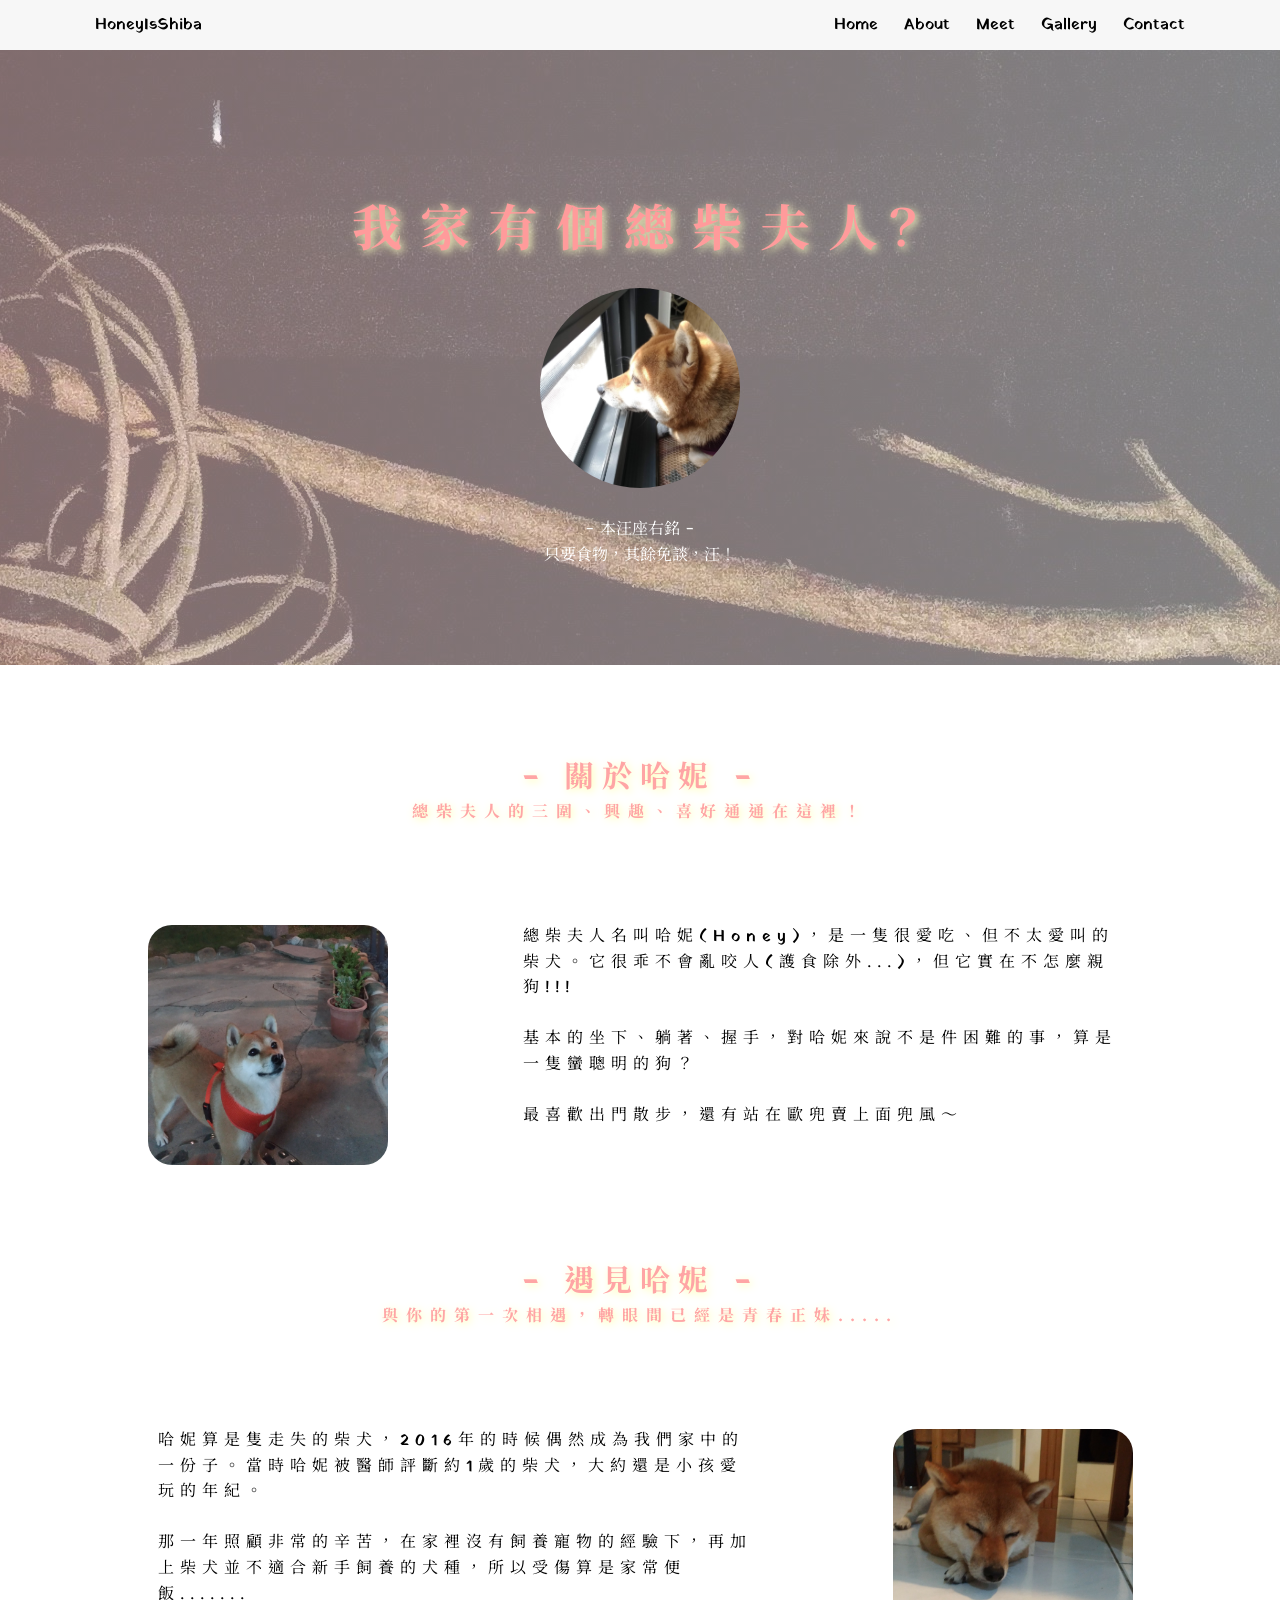
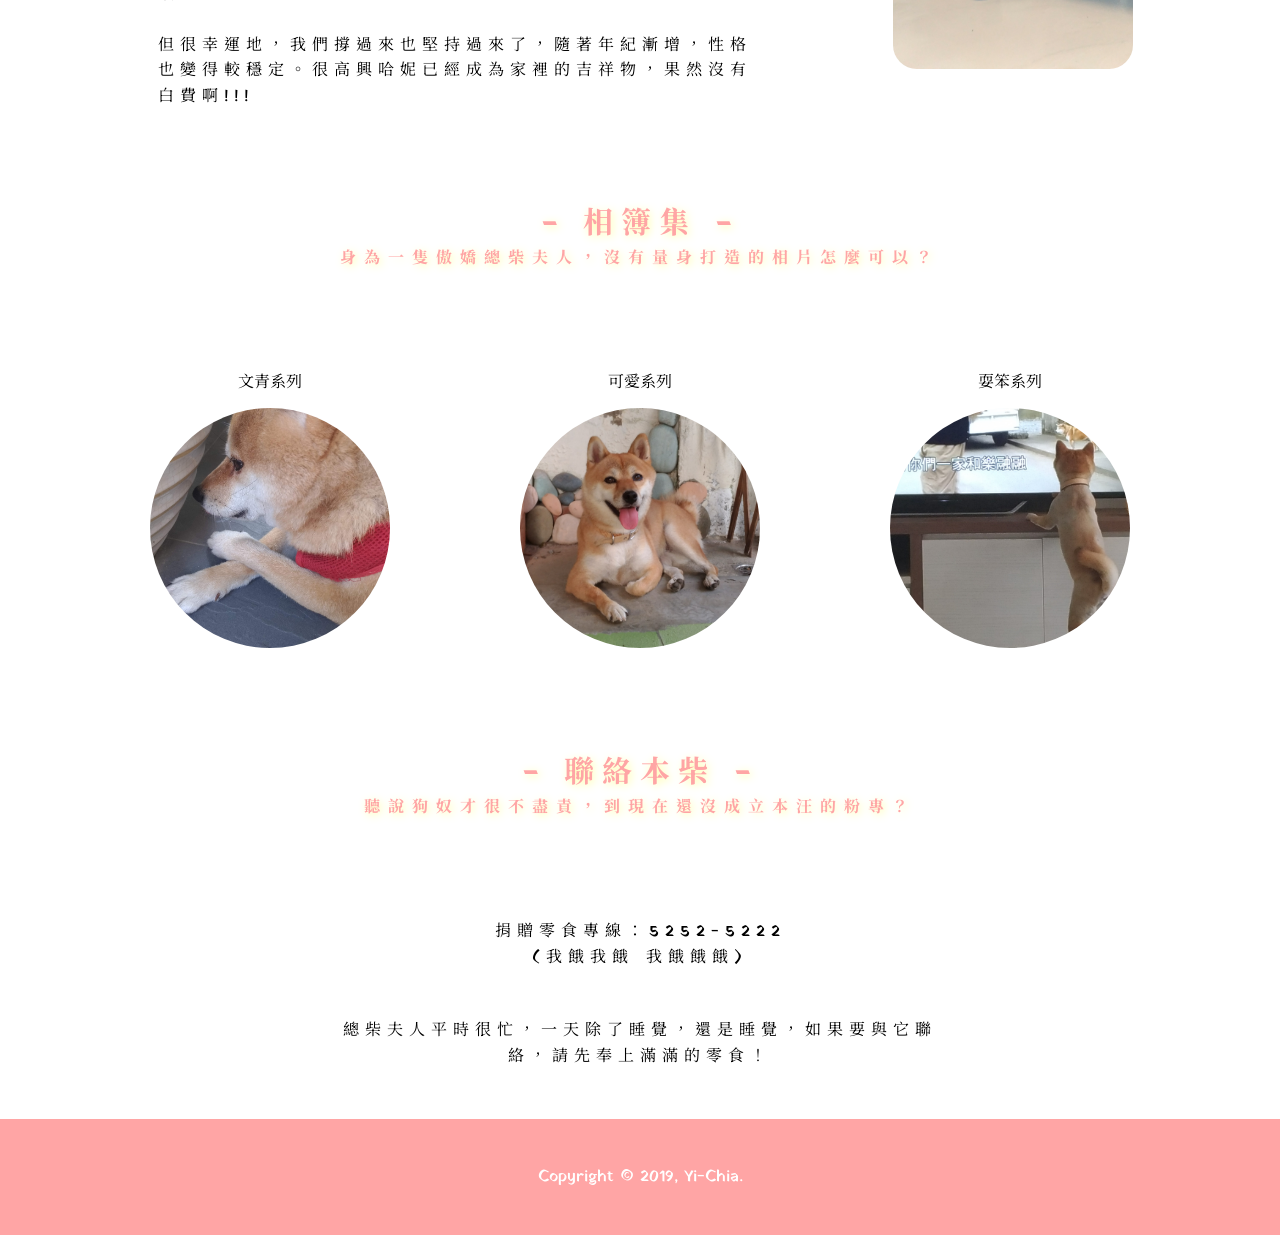
<file: index.html>
<!DOCTYPE html>
<html lang="en">
  <head>
    <meta charset="UTF-8" />
    <meta name="viewport" content="width=device-width, initial-scale=1.0" />
    <meta http-equiv="X-UA-Compatible" content="ie=edge" />
    <title>我家總柴夫人是Honey</title>

    <link
      rel="stylesheet"
      href="https://stackpath.bootstrapcdn.com/bootstrap/4.3.1/css/bootstrap.min.css"
    />
    <link
      rel="stylesheet"
      href="https://cdnjs.cloudflare.com/ajax/libs/font-awesome/4.7.0/css/font-awesome.min.css"
    />
    <link
      href="https://fonts.googleapis.com/css?family=Noto+Serif+TC:400,700"
      rel="stylesheet"
    />
    <link
      href="https://fonts.googleapis.com/css?family=Yatra+One"
      rel="stylesheet"
    />
    <!-- <link rel="stylesheet" href="./style/Sass/HoneyIsADog.scss" /> -->
    <link rel="stylesheet" href="./style/Css/HoneyIsADog.min.css" />
  </head>

  <body>
    <header class="sticky-top">
      <div class="container">
        <div class="topnav" id="topnav">
          <a class="logo" href="#home">HoneyIsShiba</a>

          <a href="#home">Home</a>
          <a href="#about">About</a>
          <a href="#meet">Meet</a>
          <a href="#gallery">Gallery</a>
          <a href="#contact">Contact</a>
          <a href="javascript:void(0)" style="font-size:15px;" class="icon"
            >&#9776;</a
          >
        </div>
      </div>
    </header>

    <div id="home" class="jumbortron l__bgImg  l__bgImg--gradient">
      <div class="container">
        <div class="imgContent">
          <div class="imgContent__title text-center text-shadow">
            我 家 有 個 總 柴 夫 人？
          </div>
          <div class="imgContent__img"></div>
          <p class="imgContent__info">
            - 本汪座右銘 - <br />
            只要食物，其餘免談，汪！
          </p>
        </div>
      </div>
    </div>

    <div class="block__content" id="about">
      <div class="container">
        <div class="category text-center text-shadow">
          - 關於哈妮 -
          <br />
          <span>總柴夫人的三圍、興趣、喜好通通在這裡！</span>
        </div>

        <div class="content d__inline-flex flex-md-row flex-sm-column">
          <div class="content__img content__img--about"></div>

          <div class="content__info">
            <p>
              總柴夫人名叫哈妮(Honey)，是一隻很愛吃、但不太愛叫的柴犬。它很乖不會亂咬人(護食除外...)，但它實在不怎麼親狗!!!
              <br />
              <br />
              基本的坐下、躺著、握手，對哈妮來說不是件困難的事，算是一隻蠻聰明的狗？
              <br />
              <br />
              最喜歡出門散步，還有站在歐兜賣上面兜風～
            </p>
          </div>
        </div>
      </div>
    </div>

    <div class="block__content" id="meet">
      <div class="container">
        <div class="category text-center text-shadow">
          - 遇見哈妮 -
          <br />
          <span>與你的第一次相遇，轉眼間已經是青春正妹.....</span>
        </div>
        <div class="content d__inline-flex flex-md-row-reverse flex-sm-column">
          <div class="content__img content__img--meet"></div>
          <div class="content__info">
            <p>
              哈妮算是隻走失的柴犬，2016年的時候偶然成為我們家中的一份子。當時哈妮被醫師評斷約1歲的柴犬，大約還是小孩愛玩的年紀。
              <br />
              <br />那一年照顧非常的辛苦，在家裡沒有飼養寵物的經驗下，再加上柴犬並不適合新手飼養的犬種，所以受傷算是家常便飯.......

              <br />
              <br />

              但很幸運地，我們撐過來也堅持過來了，隨著年紀漸增，性格也變得較穩定。很高興哈妮已經成為家裡的吉祥物，果然沒有白費啊!!!
            </p>
          </div>
        </div>
      </div>
    </div>

    <div class="block__content" id="gallery">
      <div class="container">
        <div class="category text-center text-shadow">
          - 相簿集 -
          <br />
          <span>身為一隻傲嬌總柴夫人，沒有量身打造的相片怎麼可以？</span>
        </div>
        <div class="content">
          <div class="imgList d__inline-flex flex-md-row flex-sm-column">
            <div>
              文青系列
              <div class="imgList__img imgList__img--hipster"></div>
            </div>
            <div>
              可愛系列
              <div class="imgList__img imgList__img--cute"></div>
            </div>
            <div>
              耍笨系列
              <div class="imgList__img imgList__img--stupid"></div>
            </div>
          </div>
        </div>
      </div>
    </div>

    <div class="block__content" id="contact">
      <div class="container">
        <p class="category text-center text-shadow">
          - 聯絡本柴 -
          <br />
          <span>聽說狗奴才很不盡責，到現在還沒成立本汪的粉專？</span>
        </p>
        <div class="content text-center">
          <div class="content__info m-auto">
            <p class="mb-5">
              捐贈零食專線：5252-5222
              <br />
              <span>(我餓我餓 我餓餓餓)</span>
            </p>

            <p class="mb-5">
              總柴夫人平時很忙，一天除了睡覺，還是睡覺，如果要與它聯絡，請先奉上滿滿的零食！
            </p>
          </div>
        </div>
      </div>
    </div>

    <footer class="footer">
      <div class="container">
        <div class="copyright">
          <p class="text-center">
            Copyright © 2019, Yi-Chia.
          </p>
        </div>
      </div>
    </footer>

    <script src="https://cdnjs.cloudflare.com/ajax/libs/jquery/3.4.0/jquery.min.js"></script>
    <script src="https://stackpath.bootstrapcdn.com/bootstrap/4.3.1/js/bootstrap.min.js"></script>
    <script src="./main.js"></script>
  </body>
</html>
</file>
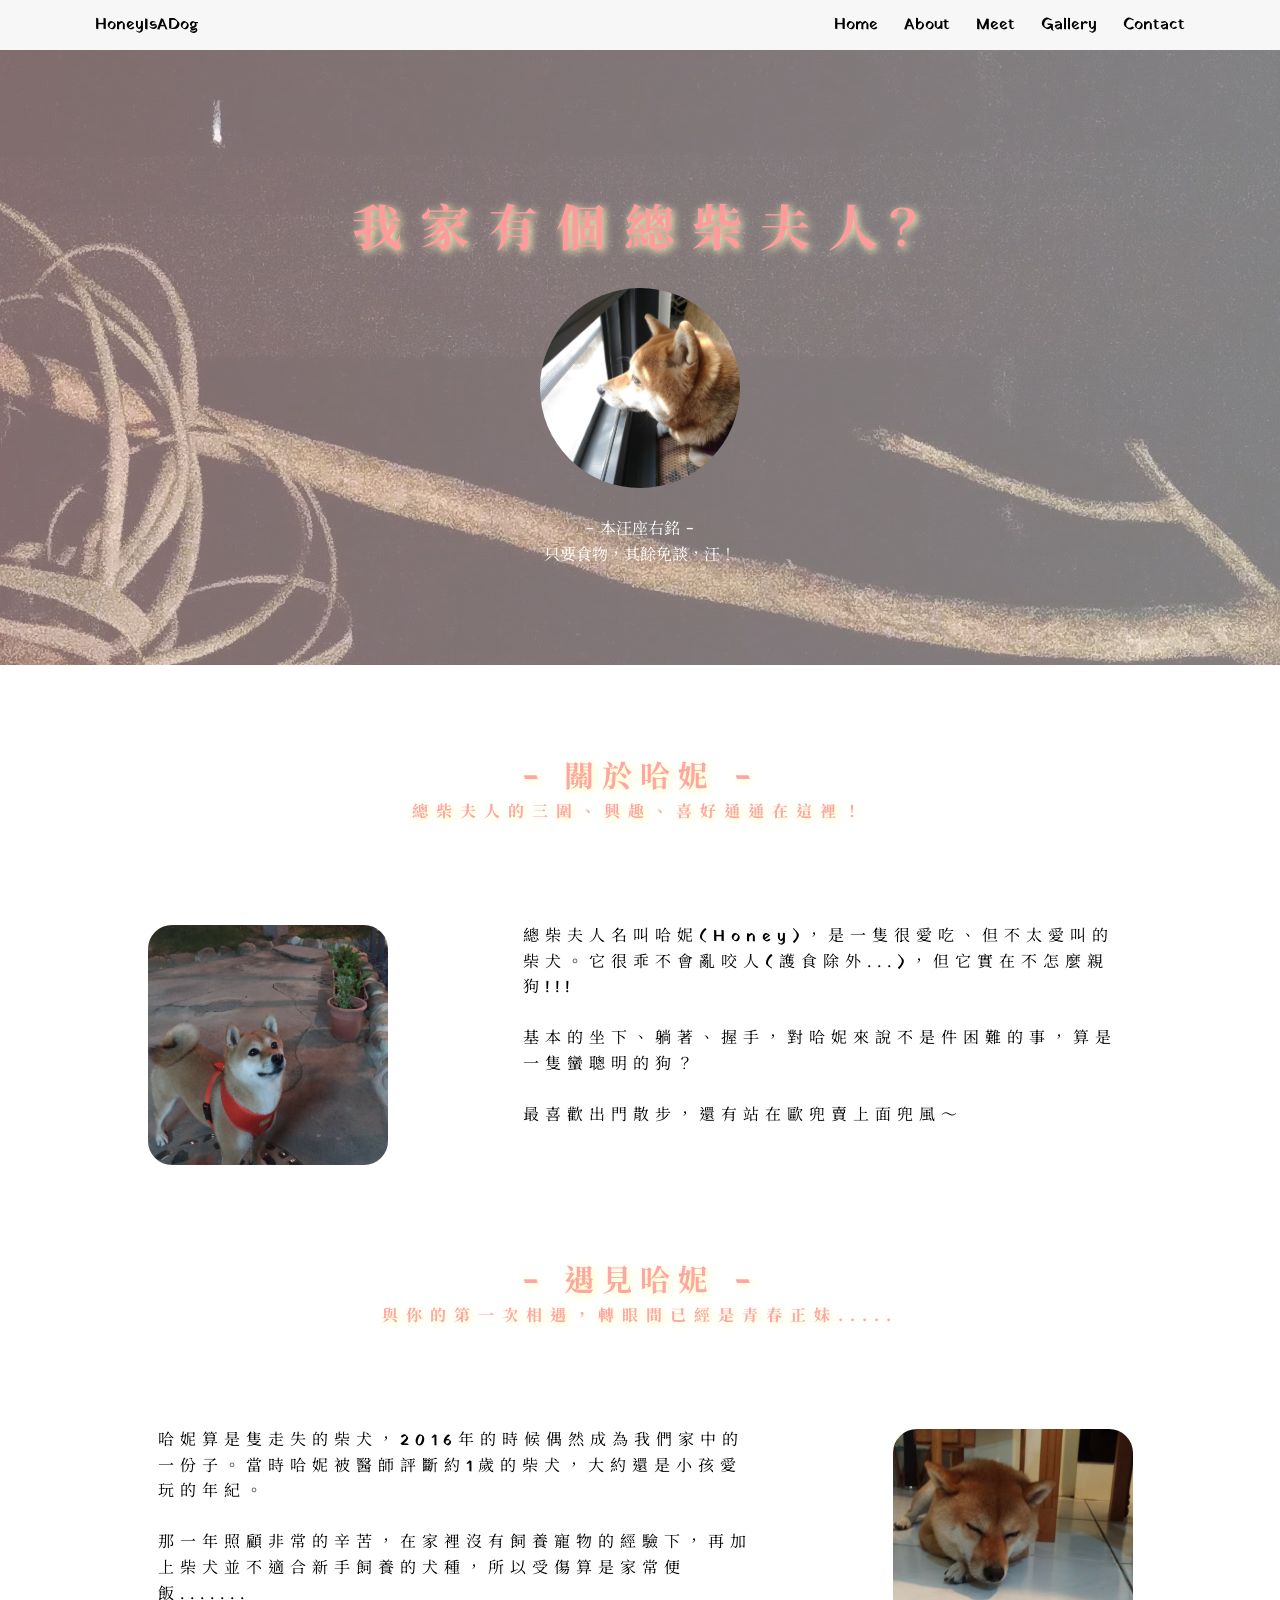
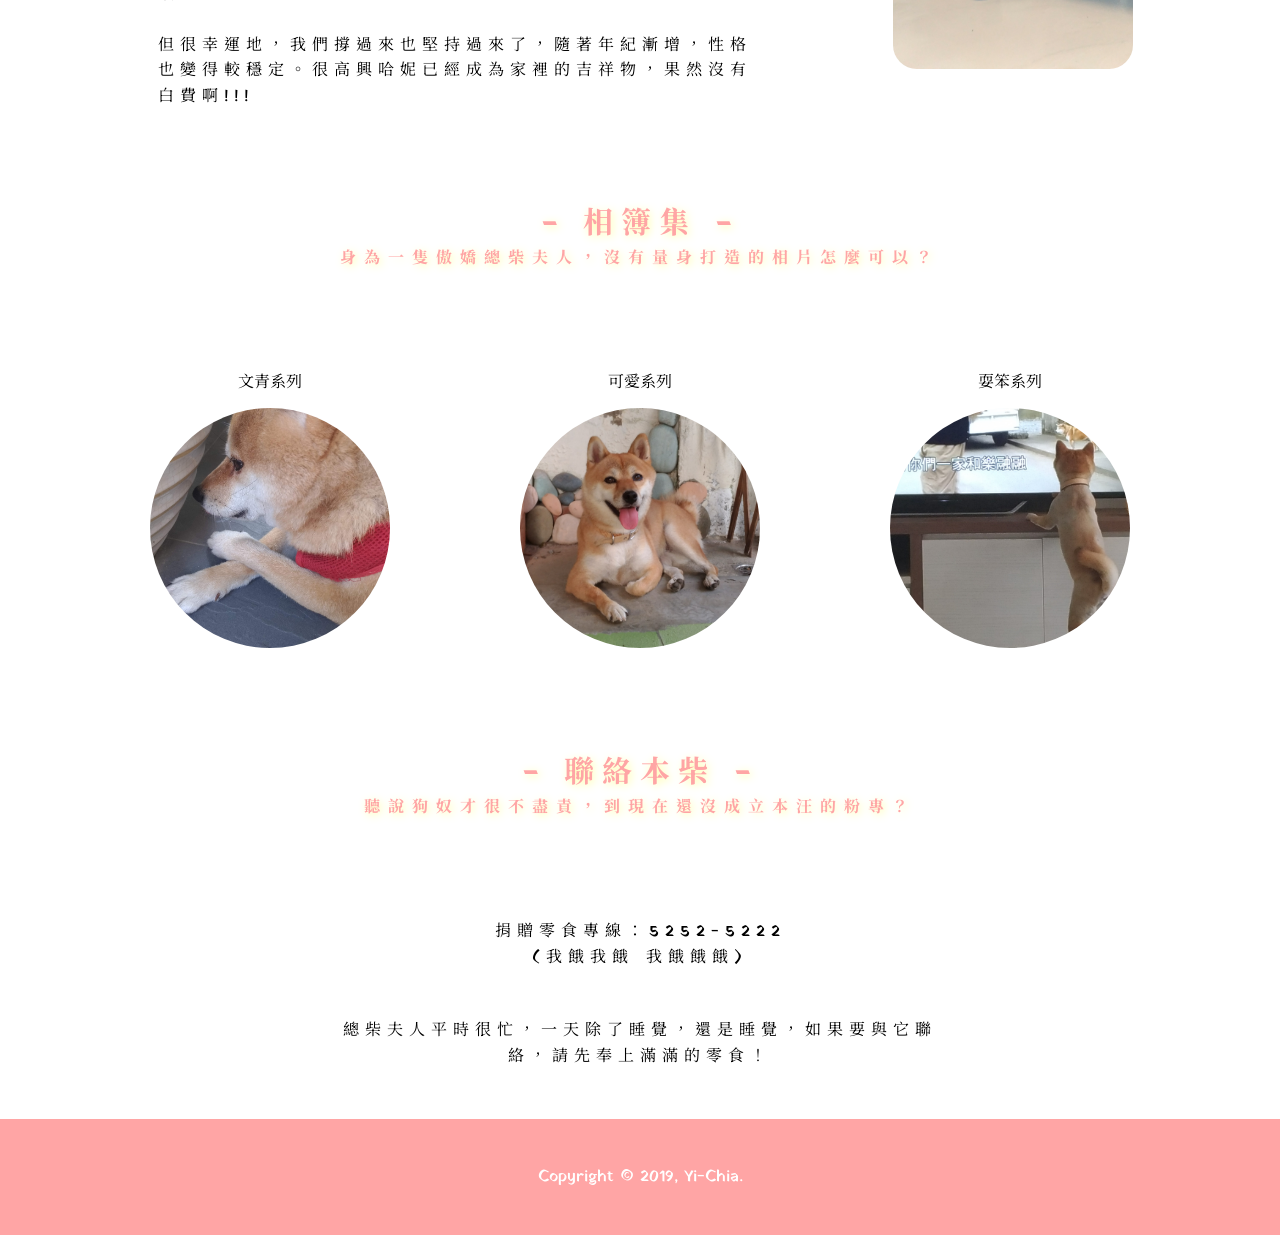
<file: HoneyIsADog.html>
<!DOCTYPE html>
<html lang="en">
  <head>
    <meta charset="UTF-8" />
    <meta name="viewport" content="width=device-width, initial-scale=1.0" />
    <meta http-equiv="X-UA-Compatible" content="ie=edge" />
    <title>我家總柴夫人是Honey</title>

    <link
      rel="stylesheet"
      href="https://stackpath.bootstrapcdn.com/bootstrap/4.3.1/css/bootstrap.min.css"
    />
    <link
      rel="stylesheet"
      href="https://cdnjs.cloudflare.com/ajax/libs/font-awesome/4.7.0/css/font-awesome.min.css"
    />
    <link
      href="https://fonts.googleapis.com/css?family=Noto+Serif+TC:400,700"
      rel="stylesheet"
    />
    <link
      href="https://fonts.googleapis.com/css?family=Yatra+One"
      rel="stylesheet"
    />
    <!-- <link rel="stylesheet" href="./style/Sass/HoneyIsADog.scss" /> -->
    <!-- <link rel="stylesheet" href="./style/Css/HoneyIsADog.css" /> -->
    <link rel="stylesheet" href="./style/Css/HoneyIsADog.min.css" />
  </head>

  <body>
    <header class="sticky-top">
      <div class="container">
        <div class="topnav" id="topnav">
          <a class="logo" href="#home">HoneyIsADog</a>

          <a href="#home">Home</a>
          <a href="#about">About</a>
          <a href="#meet">Meet</a>
          <a href="#gallery">Gallery</a>
          <a href="#contact">Contact</a>
          <a href="javascript:void(0)" style="font-size:15px;" class="icon"
            >&#9776;</a
          >
        </div>
      </div>
    </header>

    <div id="home" class="jumbortron l__bgImg  l__bgImg--gradient">
      <div class="container">
        <div class="imgContent">
          <div class="imgContent__title text-center text-shadow">
            我 家 有 個 總 柴 夫 人？
          </div>
          <div class="imgContent__img"></div>
          <p class="imgContent__info">
            - 本汪座右銘 - <br />
            只要食物，其餘免談，汪！
          </p>
        </div>
      </div>
    </div>

    <div class="block__content" id="about">
      <div class="container">
        <div class="category text-center text-shadow">
          - 關於哈妮 -
          <br />
          <span>總柴夫人的三圍、興趣、喜好通通在這裡！</span>
        </div>

        <div class="content d__inline-flex flex-md-row flex-sm-column">
          <div class="content__img content__img--about"></div>

          <div class="content__info">
            <p>
              總柴夫人名叫哈妮(Honey)，是一隻很愛吃、但不太愛叫的柴犬。它很乖不會亂咬人(護食除外...)，但它實在不怎麼親狗!!!
              <br />
              <br />
              基本的坐下、躺著、握手，對哈妮來說不是件困難的事，算是一隻蠻聰明的狗？
              <br />
              <br />
              最喜歡出門散步，還有站在歐兜賣上面兜風～
            </p>
          </div>
        </div>
      </div>
    </div>

    <div class="block__content" id="meet">
      <div class="container">
        <div class="category text-center text-shadow">
          - 遇見哈妮 -
          <br />
          <span>與你的第一次相遇，轉眼間已經是青春正妹.....</span>
        </div>
        <div class="content d__inline-flex flex-md-row-reverse flex-sm-column">
          <div class="content__img content__img--meet"></div>
          <div class="content__info">
            <p>
              哈妮算是隻走失的柴犬，2016年的時候偶然成為我們家中的一份子。當時哈妮被醫師評斷約1歲的柴犬，大約還是小孩愛玩的年紀。
              <br />
              <br />那一年照顧非常的辛苦，在家裡沒有飼養寵物的經驗下，再加上柴犬並不適合新手飼養的犬種，所以受傷算是家常便飯.......

              <br />
              <br />

              但很幸運地，我們撐過來也堅持過來了，隨著年紀漸增，性格也變得較穩定。很高興哈妮已經成為家裡的吉祥物，果然沒有白費啊!!!
            </p>
          </div>
        </div>
      </div>
    </div>

    <div class="block__content" id="gallery">
      <div class="container">
        <div class="category text-center text-shadow">
          - 相簿集 -
          <br />
          <span>身為一隻傲嬌總柴夫人，沒有量身打造的相片怎麼可以？</span>
        </div>
        <div class="content">
          <div class="imgList d__inline-flex flex-md-row flex-sm-column">
            <div>
              文青系列
              <div class="imgList__img imgList__img--hipster"></div>
            </div>
            <div>
              可愛系列
              <div class="imgList__img imgList__img--cute"></div>
            </div>
            <div>
              耍笨系列
              <div class="imgList__img imgList__img--stupid"></div>
            </div>
          </div>
        </div>
      </div>
    </div>

    <div class="block__content" id="contact">
      <div class="container">
        <p class="category text-center text-shadow">
          - 聯絡本柴 -
          <br />
          <span>聽說狗奴才很不盡責，到現在還沒成立本汪的粉專？</span>
        </p>
        <div class="content text-center">
          <div class="content__info m-auto">
            <p class="mb-5">
              捐贈零食專線：5252-5222
              <br />
              <span>(我餓我餓 我餓餓餓)</span>
            </p>

            <p class="mb-5">
              總柴夫人平時很忙，一天除了睡覺，還是睡覺，如果要與它聯絡，請先奉上滿滿的零食！
            </p>
          </div>
        </div>
      </div>
    </div>

    <footer class="footer">
      <div class="container">
        <div class="copyright">
          <p class="text-center">
            Copyright © 2019, Yi-Chia.
          </p>
        </div>
      </div>
    </footer>

    <script src="https://cdnjs.cloudflare.com/ajax/libs/jquery/3.4.0/jquery.min.js"></script>
    <script src="https://stackpath.bootstrapcdn.com/bootstrap/4.3.1/js/bootstrap.min.js"></script>
    <script src="./main.js"></script>
  </body>
</html>
</file>
<file: style/Css/HoneyIsADog.css>
@charset "UTF-8";
html,
body,
div,
span,
applet,
object,
iframe,
h1,
h2,
h3,
h4,
h5,
h6,
p,
blockquote,
pre,
a,
abbr,
acronym,
address,
big,
cite,
code,
del,
dfn,
em,
img,
ins,
kbd,
q,
s,
samp,
small,
strike,
strong,
sub,
sup,
tt,
var,
b,
u,
i,
center,
dl,
dt,
dd,
ol,
ul,
li,
fieldset,
form,
label,
legend,
table,
caption,
tbody,
tfoot,
thead,
tr,
th,
td,
article,
aside,
canvas,
details,
embed,
figure,
figcaption,
footer,
header,
hgroup,
menu,
nav,
output,
ruby,
section,
summary,
time,
mark,
audio,
video {
  margin: 0;
  padding: 0;
  border: 0;
  font-size: 100%;
  font: inherit;
  vertical-align: baseline;
}

article,
aside,
details,
figcaption,
figure,
footer,
header,
hgroup,
menu,
nav,
section {
  display: block;
}

body {
  line-height: 1;
  font-size: 16px;
  font-family: 'Yatra One', 'Noto Serif TC', 'sans-serif';
  color: #000;
  position: relative;
}

ol,
ul {
  list-style: none;
}

blockquote,
q {
  quotes: none;
}

blockquote:before, blockquote:after {
  content: '';
  content: none;
}

q:before, q:after {
  content: '';
  content: none;
}

table {
  border-collapse: collapse;
  border-spacing: 0;
}

header {
  background-color: #f7f7f7;
}

footer {
  background-color: #ffa5a5;
  padding: 50px 0;
  color: #fff;
}

.d__inline-flex {
  display: -webkit-inline-box;
  display: -ms-inline-flexbox;
  display: inline-flex;
  -ms-flex-pack: distribute;
      justify-content: space-around;
}

@media (max-width: 768px) {
  .flex-sm-column {
    -webkit-box-orient: vertical;
    -webkit-box-direction: normal;
        -ms-flex-direction: column;
            flex-direction: column;
  }
}

.topnav {
  position: relative;
  overflow: hidden;
  background-color: #f7f7f7;
  z-index: 1;
  text-align: right;
}

@media (max-width: 992px) {
  .topnav {
    text-align: left;
  }
}

.topnav a {
  display: inline-block;
  color: #000;
  text-align: center;
  padding: 17px 10px;
  text-decoration: none;
  font-size: 16px;
}

.topnav a:hover {
  background-color: #ffa5a5;
  color: white;
}

.topnav .icon {
  color: #ffa5a5;
  display: none;
}

.topnav .icon:hover {
  background-color: transparent;
  color: #000;
}

.topnav .logo {
  position: absolute;
  top: 0;
  left: 0;
}

.topnav .logo:hover {
  background-color: transparent;
  color: #000;
}

@media (max-width: 992px) {
  .topnav a:not(:first-child) {
    display: none;
  }
  .topnav a.icon {
    float: right;
    display: block;
  }
  .topnav.responsive {
    position: relative;
  }
  .topnav.responsive .icon {
    position: absolute;
    right: 0;
    top: 0;
  }
  .topnav.responsive a {
    float: none;
    display: block;
    text-align: left;
  }
  .topnav.responsive .logo {
    position: relative;
  }
}

.btn {
  padding: 10px 32px;
  margin-top: 30px;
  background-color: transparent;
  border: #ffa5a5 solid 2px;
  color: #ffa5a5;
  border-radius: 0%;
}

.btn:hover {
  background-color: #ffbfbf;
  color: #fff;
}

.btn:focus {
  -webkit-box-shadow: none;
          box-shadow: none;
}

@media (max-width: 768px) {
  .btn {
    background-color: transparent;
    border: #bfcfff solid 2px;
    color: #bfcfff;
    border-radius: 0%;
  }
  .btn:hover {
    background-color: #d9e2ff;
    color: #fff;
  }
  .btn:focus {
    -webkit-box-shadow: none;
            box-shadow: none;
  }
}

.btn-accent {
  background-color: transparent;
  border: #c8e7ed solid 2px;
  color: #c8e7ed;
  border-radius: 0%;
}

.btn-accent:hover {
  background-color: #dbeff3;
  color: #fff;
}

.btn-accent:focus {
  -webkit-box-shadow: none;
          box-shadow: none;
}

@media (max-width: 768px) {
  .btn-accent {
    background-color: transparent;
    border: #c8e4ed solid 2px;
    color: #c8e4ed;
    border-radius: 0%;
  }
  .btn-accent:hover {
    background-color: #dbedf3;
    color: #fff;
  }
  .btn-accent:focus {
    -webkit-box-shadow: none;
            box-shadow: none;
  }
}

.btn-support {
  background-color: transparent;
  border: #bfcfff solid 2px;
  color: #bfcfff;
  border-radius: 0%;
}

.btn-support:hover {
  background-color: #d9e2ff;
  color: #fff;
}

.btn-support:focus {
  -webkit-box-shadow: none;
          box-shadow: none;
}

@media (max-width: 768px) {
  .btn-support {
    background-color: transparent;
    border: #bfcaff solid 2px;
    color: #bfcaff;
    border-radius: 0%;
  }
  .btn-support:hover {
    background-color: #d9dfff;
    color: #fff;
  }
  .btn-support:focus {
    -webkit-box-shadow: none;
            box-shadow: none;
  }
}

.l__bgImg {
  background-image: url("/image/bg.jpg");
  width: 100%;
  height: 615px;
  background-position: top center;
  background-repeat: no-repeat;
  background-attachment: fixed;
}

.l__bgImg--gradient {
  position: relative;
}

.l__bgImg--gradient:before {
  content: '';
  position: absolute;
  top: 0;
  right: 0;
  bottom: 0;
  left: 0;
  background-image: -webkit-gradient(linear, left top, right top, from(#ffd8d8), to(#fff));
  background-image: linear-gradient(to right, #ffd8d8, #fff);
  opacity: 0.5;
}

@media (max-width: 768px) {
  .l__bgImg--gradient:before {
    background-image: none;
    background-color: #ffbfbf;
    opacity: 0.85;
  }
}

.imgContent {
  position: relative;
  line-height: 1.6;
  padding: 128px 0;
}

.imgContent__category {
  text-align: center;
}

@media (max-width: 768px) {
  .imgContent__category {
    color: #000;
  }
}

@media (max-width: 768px) {
  .imgContent__category--smColor {
    color: #f7f7f7;
  }
}

.imgContent__title {
  font-size: 50px;
  font-weight: 700;
  margin: 15px 0;
  color: #ff9b9b;
}

.imgContent__title[class*='text-shadow'] {
  text-shadow: 2px 2px 8px #ffffc2;
}

@media (max-width: 768px) {
  .imgContent__title {
    font-size: 28px;
    color: white;
  }
}

@media (max-width: 768px) {
  .imgContent__title--smColor {
    color: #000;
  }
}

.imgContent__img {
  background-image: url("/image/photo_sticker.jpg");
  background-size: cover;
  background-position: center top;
  border-radius: 100%;
  width: 200px;
  height: 200px;
  margin: 0 auto;
  margin-bottom: 30px;
}

.imgContent__info {
  text-align: center;
  color: #fff;
}

@media (max-width: 768px) {
  .imgContent__info {
    color: #fff;
  }
}

@media (max-width: 768px) {
  .imgContent__info--smColor {
    color: #f7f7f7;
  }
}

.l__block--gradient {
  background-image: -webkit-gradient(linear, left top, right top, color-stop(49%, #ffffc2), color-stop(49%, #fff));
  background-image: linear-gradient(left, #ffffc2 49%, #fff 49%);
}

@media (max-width: 768px) {
  .l__block--gradient {
    background-image: -webkit-gradient(linear, left bottom, left top, color-stop(49%, #ffffc2), color-stop(49%, #fff));
    background-image: linear-gradient(bottom, #ffffc2 49%, #fff 49%);
  }
}

.category {
  font-size: 30px;
  font-weight: 700;
  letter-spacing: 8px;
  padding: 100px 0;
  color: #ffa5a5;
}

@media (max-width: 768px) {
  .category {
    padding: 60px 0;
  }
}

.category > span {
  font-size: 16px;
}

.category[class*='text-shadow'] {
  text-shadow: 2px 2px 8px #ffffa9;
}

.content {
  line-height: 1.6;
  width: 100%;
}

.content > .content__img {
  width: 240px;
  height: 240px;
  background-size: cover;
  background-position: center bottom;
  border-radius: 10%;
}

@media (max-width: 768px) {
  .content > .content__img {
    margin: 0 auto;
  }
}

.content > .content__img[class*='content__img--about'] {
  background-image: url("/image/about.jpg");
}

.content > .content__img[class*='content__img--meet'] {
  background-image: url("/image/meet.jpg");
}

.content > .content__info {
  max-width: 600px;
  letter-spacing: 6px;
  margin: 0 10px;
}

@media (max-width: 768px) {
  .content > .content__info {
    margin: 20px 0;
  }
}

.imgList {
  width: 100%;
  text-align: center;
}

.imgList__img {
  position: relative;
  width: 240px;
  height: 240px;
  background-size: cover;
  background-position: 40% 80%;
  border-radius: 50%;
  margin: 12px auto;
  cursor: pointer;
}

.imgList__img:hover:before {
  opacity: 1;
}

.imgList__img::before {
  content: '敬請期待？';
  display: block;
  opacity: 0;
  position: absolute;
  width: 100%;
  height: 100%;
  background-color: rgba(0, 0, 0, 0.5);
  color: #fff;
  font-size: 25px;
  font-weight: 700;
  -webkit-transition: 0.5s;
  transition: 0.5s;
  letter-spacing: 10px;
  border-radius: 50%;
  padding: 100px 0;
}

.imgList__img[class*='imgList__img--hipster'] {
  background-image: url("/image/hipster_1.jpg");
}

.imgList__img[class*='imgList__img--cute'] {
  background-image: url("/image/cute_1.jpg");
}

.imgList__img[class*='imgList__img--stupid'] {
  background-image: url("/image/stupid_1.jpg");
}
</file>
<file: style/Css/HoneyIsADog.min.css>
html,body,div,span,applet,object,iframe,h1,h2,h3,h4,h5,h6,p,blockquote,pre,a,abbr,acronym,address,big,cite,code,del,dfn,em,img,ins,kbd,q,s,samp,small,strike,strong,sub,sup,tt,var,b,u,i,center,dl,dt,dd,ol,ul,li,fieldset,form,label,legend,table,caption,tbody,tfoot,thead,tr,th,td,article,aside,canvas,details,embed,figure,figcaption,footer,header,hgroup,menu,nav,output,ruby,section,summary,time,mark,audio,video{margin:0;padding:0;border:0;font-size:100%;font:inherit;vertical-align:baseline}article,aside,details,figcaption,figure,footer,header,hgroup,menu,nav,section{display:block}body{line-height:1;font-size:16px;font-family:'Yatra One', 'Noto Serif TC', 'sans-serif';color:#000;position:relative}ol,ul{list-style:none}blockquote,q{quotes:none}blockquote:before,blockquote:after{content:'';content:none}q:before,q:after{content:'';content:none}table{border-collapse:collapse;border-spacing:0}header{background-color:#f7f7f7}footer{background-color:#ffa5a5;padding:50px 0;color:#fff}.d__inline-flex{display:-webkit-inline-box;display:-ms-inline-flexbox;display:inline-flex;-ms-flex-pack:distribute;justify-content:space-around}@media (max-width: 768px){.flex-sm-column{-webkit-box-orient:vertical;-webkit-box-direction:normal;-ms-flex-direction:column;flex-direction:column}}.topnav{position:relative;overflow:hidden;background-color:#f7f7f7;z-index:1;text-align:right}@media (max-width: 992px){.topnav{text-align:left}}.topnav a{display:inline-block;color:#000;text-align:center;padding:17px 10px;text-decoration:none;font-size:16px}.topnav a:hover{background-color:#ffa5a5;color:white}.topnav .icon{color:#ffa5a5;display:none}.topnav .icon:hover{background-color:transparent;color:#000}.topnav .logo{position:absolute;top:0;left:0}.topnav .logo:hover{background-color:transparent;color:#000}@media (max-width: 992px){.topnav a:not(:first-child){display:none}.topnav a.icon{float:right;display:block}.topnav.responsive{position:relative}.topnav.responsive .icon{position:absolute;right:0;top:0}.topnav.responsive a{float:none;display:block;text-align:left}.topnav.responsive .logo{position:relative}}.btn{padding:10px 32px;margin-top:30px;background-color:transparent;border:#ffa5a5 solid 2px;color:#ffa5a5;border-radius:0%}.btn:hover{background-color:#ffbfbf;color:#fff}.btn:focus{-webkit-box-shadow:none;box-shadow:none}@media (max-width: 768px){.btn{background-color:transparent;border:#bfcfff solid 2px;color:#bfcfff;border-radius:0%}.btn:hover{background-color:#d9e2ff;color:#fff}.btn:focus{-webkit-box-shadow:none;box-shadow:none}}.btn-accent{background-color:transparent;border:#c8e7ed solid 2px;color:#c8e7ed;border-radius:0%}.btn-accent:hover{background-color:#dbeff3;color:#fff}.btn-accent:focus{-webkit-box-shadow:none;box-shadow:none}@media (max-width: 768px){.btn-accent{background-color:transparent;border:#c8e4ed solid 2px;color:#c8e4ed;border-radius:0%}.btn-accent:hover{background-color:#dbedf3;color:#fff}.btn-accent:focus{-webkit-box-shadow:none;box-shadow:none}}.btn-support{background-color:transparent;border:#bfcfff solid 2px;color:#bfcfff;border-radius:0%}.btn-support:hover{background-color:#d9e2ff;color:#fff}.btn-support:focus{-webkit-box-shadow:none;box-shadow:none}@media (max-width: 768px){.btn-support{background-color:transparent;border:#bfcaff solid 2px;color:#bfcaff;border-radius:0%}.btn-support:hover{background-color:#d9dfff;color:#fff}.btn-support:focus{-webkit-box-shadow:none;box-shadow:none}}.l__bgImg{background-image:url("/image/bg.jpg");width:100%;height:615px;background-position:top center;background-repeat:no-repeat;background-attachment:fixed}.l__bgImg--gradient{position:relative}.l__bgImg--gradient:before{content:'';position:absolute;top:0;right:0;bottom:0;left:0;background-image:-webkit-gradient(linear, left top, right top, from(#ffd8d8), to(#fff));background-image:linear-gradient(to right, #ffd8d8, #fff);opacity:0.5}@media (max-width: 768px){.l__bgImg--gradient:before{background-image:none;background-color:#ffbfbf;opacity:0.85}}.imgContent{position:relative;line-height:1.6;padding:128px 0}.imgContent__category{text-align:center}@media (max-width: 768px){.imgContent__category{color:#000}}@media (max-width: 768px){.imgContent__category--smColor{color:#f7f7f7}}.imgContent__title{font-size:50px;font-weight:700;margin:15px 0;color:#ff9b9b}.imgContent__title[class*='text-shadow']{text-shadow:2px 2px 8px #ffffc2}@media (max-width: 768px){.imgContent__title{font-size:28px;color:#fff}}@media (max-width: 768px){.imgContent__title--smColor{color:#000}}.imgContent__img{background-image:url("/image/photo_sticker.jpg");background-size:cover;background-position:center top;border-radius:100%;width:200px;height:200px;margin:0 auto;margin-bottom:30px}.imgContent__info{text-align:center;color:#fff}@media (max-width: 768px){.imgContent__info{color:#fff}}@media (max-width: 768px){.imgContent__info--smColor{color:#f7f7f7}}.l__block--gradient{background-image:-webkit-gradient(linear, left top, right top, color-stop(49%, #ffffc2), color-stop(49%, #fff));background-image:linear-gradient(left, #ffffc2 49%, #fff 49%)}@media (max-width: 768px){.l__block--gradient{background-image:-webkit-gradient(linear, left bottom, left top, color-stop(49%, #ffffc2), color-stop(49%, #fff));background-image:linear-gradient(bottom, #ffffc2 49%, #fff 49%)}}.category{font-size:30px;font-weight:700;letter-spacing:8px;padding:100px 0;color:#ffa5a5}@media (max-width: 768px){.category{padding:60px 0}}.category>span{font-size:16px}.category[class*='text-shadow']{text-shadow:2px 2px 8px #ffffa9}.content{line-height:1.6;width:100%}.content>.content__img{width:240px;height:240px;background-size:cover;background-position:center bottom;border-radius:10%}@media (max-width: 768px){.content>.content__img{margin:0 auto}}.content>.content__img[class*='content__img--about']{background-image:url("/image/about.jpg")}.content>.content__img[class*='content__img--meet']{background-image:url("/image/meet.jpg")}.content>.content__info{max-width:600px;letter-spacing:6px;margin:0 10px}@media (max-width: 768px){.content>.content__info{margin:20px 0}}.imgList{width:100%;text-align:center}.imgList__img{position:relative;width:240px;height:240px;background-size:cover;background-position:40% 80%;border-radius:50%;margin:12px auto;cursor:pointer}.imgList__img:hover:before{opacity:1}.imgList__img::before{content:'敬請期待？';display:block;opacity:0;position:absolute;width:100%;height:100%;background-color:rgba(0,0,0,0.5);color:#fff;font-size:25px;font-weight:700;-webkit-transition:0.5s;transition:0.5s;letter-spacing:10px;border-radius:50%;padding:100px 0}.imgList__img[class*='imgList__img--hipster']{background-image:url("/image/hipster_1.jpg")}.imgList__img[class*='imgList__img--cute']{background-image:url("/image/cute_1.jpg")}.imgList__img[class*='imgList__img--stupid']{background-image:url("/image/stupid_1.jpg")}
</file>
